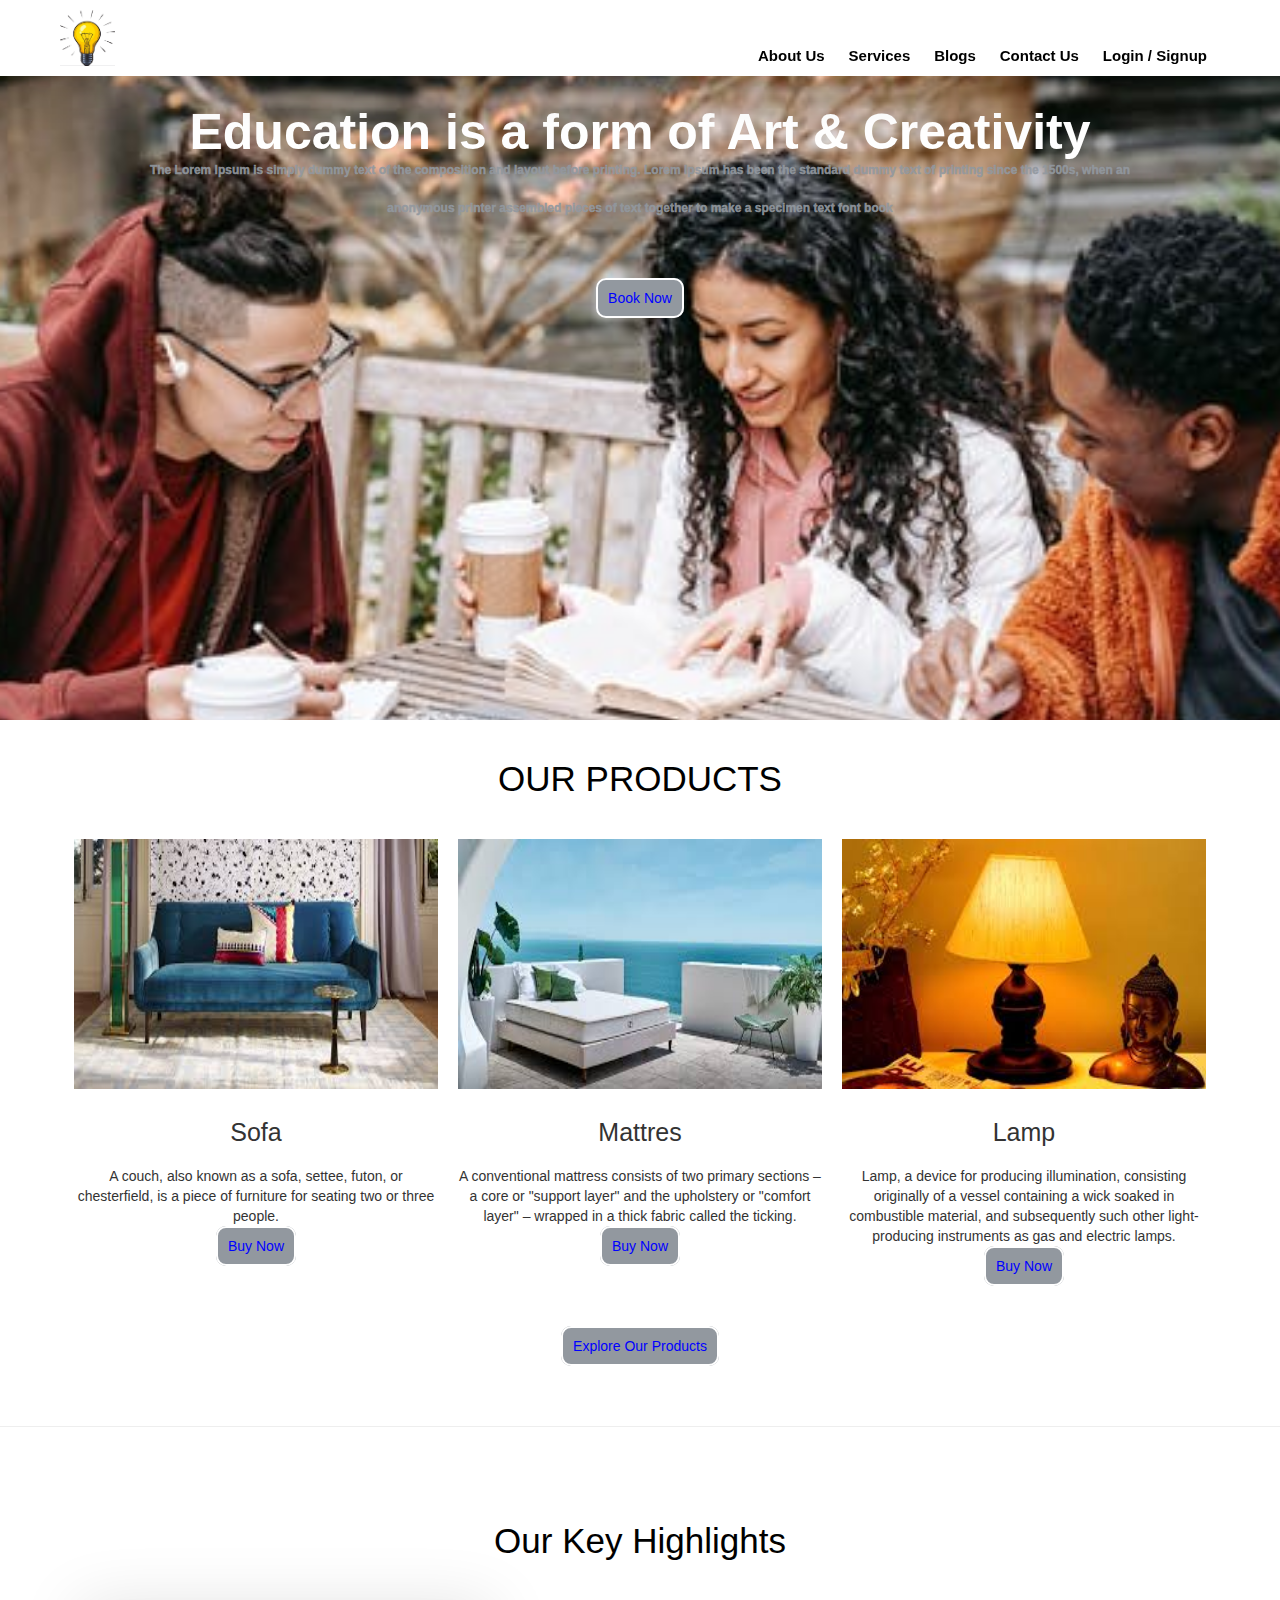
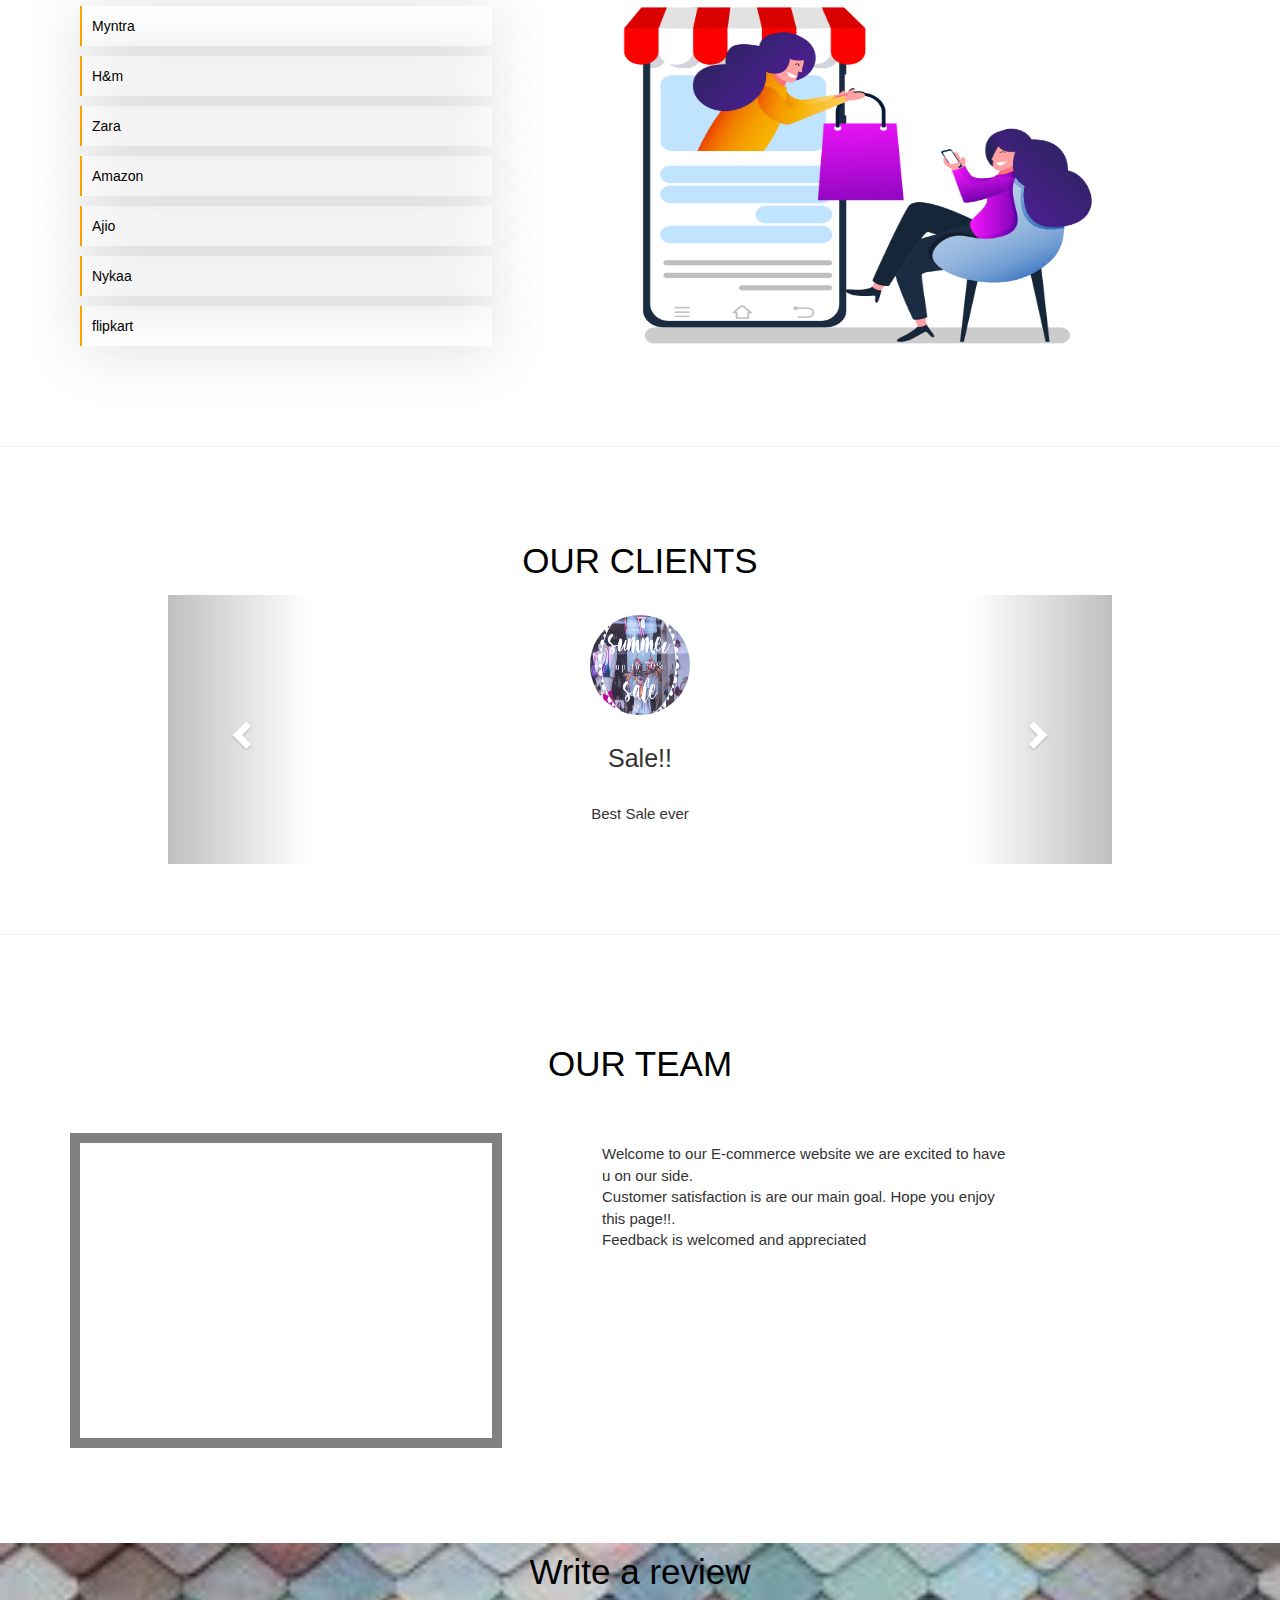
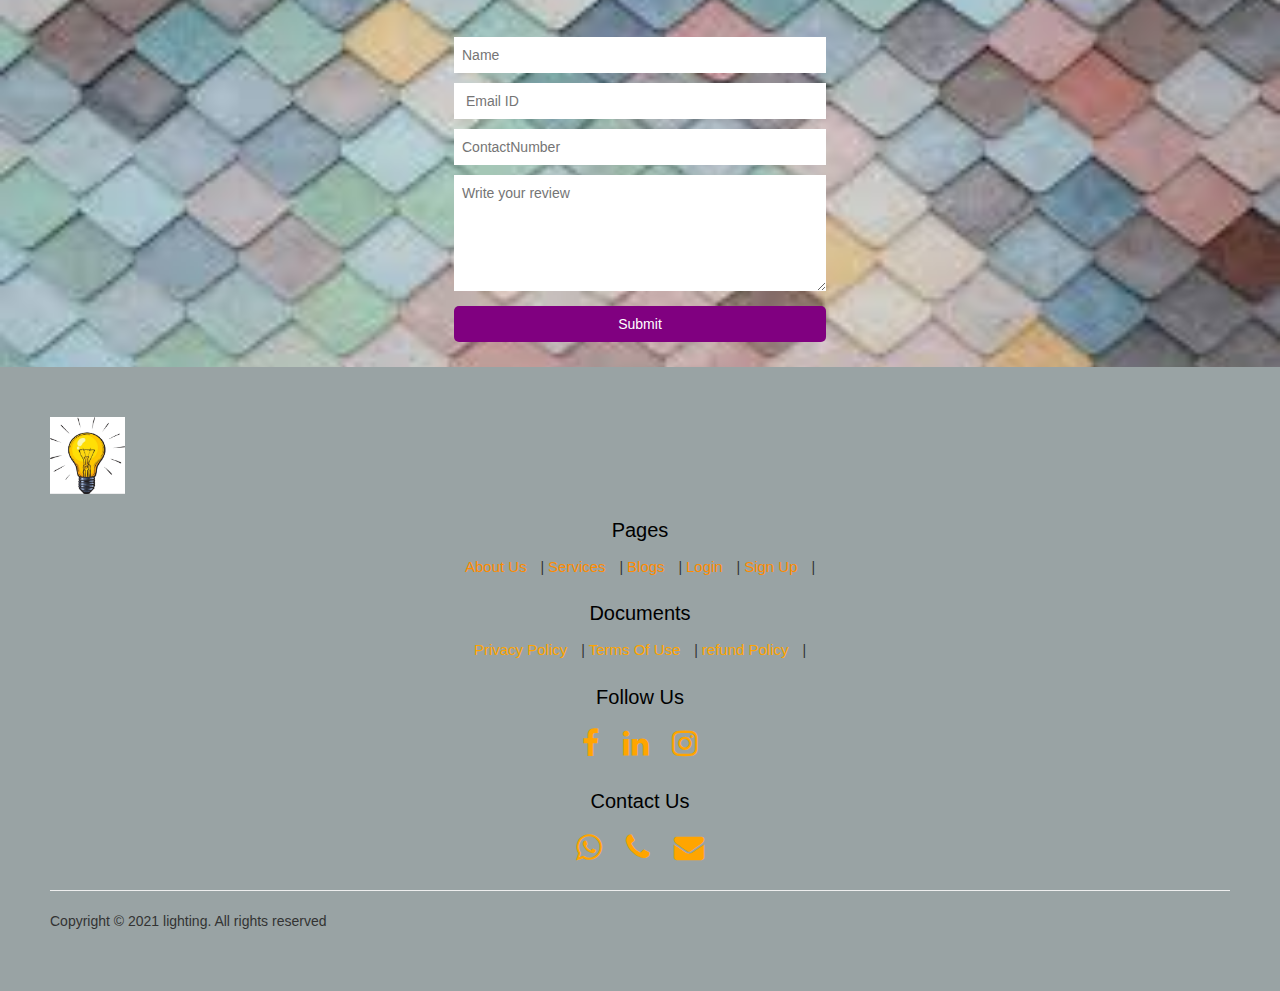
<file: index.html>
<!DOCTYPE html>
<html>
<head>
    <title> E-Commerce </title>
    <!-- Latest compiled and minified CSS -->
    <link rel="stylesheet" href="https://stackpath.bootstrapcdn.com/bootstrap/3.4.1/css/bootstrap.min.css" integrity="sha384-HSMxcRTRxnN+Bdg0JdbxYKrThecOKuH5zCYotlSAcp1+c8xmyTe9GYg1l9a69psu" crossorigin="anonymous">

    <!-- Optional theme -->
    <link rel="stylesheet" href="https://stackpath.bootstrapcdn.com/bootstrap/3.4.1/css/bootstrap-theme.min.css" integrity="sha384-6pzBo3FDv/PJ8r2KRkGHifhEocL+1X2rVCTTkUfGk7/0pbek5mMa1upzvWbrUbOZ" crossorigin="anonymous">

    <link rel="stylesheet" type="text/css" href="style.css">
    <link rel="stylesheet" href="https://stackpath.bootstrapcdn.com/font-awesome/4.7.0/css/font-awesome.min.css">

</head>
<body>
    <nav class="nav nav_top">
        <div class="logo">
            <a href="index.html"><img src="image/bulb.jpg" width="75px"></a>
        </div>
        <div class="nav_side">
            <a  href="about.html">About Us</a>
            <a href="service.html"> Services</a>
            <a href="blog.html"> Blogs</a>
            <a href="contact.html">Contact Us</a>
            <a href="#"> Login / Signup</a>
        </div>
    </nav>
    <div class="main">
        <div class="main_content">
            <h2>Education is a form of Art & Creativity<br>
            <span>The Lorem Ipsum is simply dummy text of the composition and layout before printing. 
                Lorem Ipsum has been the standard dummy text of printing since the 1500s, when an anonymous 
                printer assembled pieces of text together to make a specimen text font book</span>
            </h2>
            <div class="btn"> 
                <a href="services.html"> Book Now</a>
            </div>

        </div>
    </div>
    <div class="product">
        <h2> OUR PRODUCTS</h2>
        <div class="product_container">
            <div class="item">
                <div class="item_img">
                    <img src="image/1.jpg">
                </div>
                <div class="item_content">
                    <h3>Sofa</h3>
                    <p>A couch, also known as a sofa, settee, futon, or 
                    chesterfield, is a piece of furniture for seating two or 
                    three people.</p>
                    <a href="">Buy Now</a>
                </div>

            </div>
            <div class="item">
                <div class="item_img">
                    <img src="image/2.jpg">
                </div>
                <div class="item_content">
                    <h3>Mattres</h3>
                    <p>A conventional mattress consists of two primary sections – a core or "support layer" 
                        and the upholstery or "comfort layer" – wrapped in a thick fabric called the ticking.</p>
                    <a href="">Buy Now</a>
                </div>

            </div>
            <div class="item">
                <div class="item_img">
                    <img src="image/3.jpg">
                </div>
                <div class="item_content">
                    <h3>Lamp</h3>
                    <p>Lamp, a device for producing illumination, consisting originally of a vessel containing a wick soaked in combustible material, 
                        and subsequently such other light-producing instruments as gas and electric lamps.</p>
                    <a href="">Buy Now</a>
                </div>

            </div>
        </div>
        <div class="product_btn">
            <a href="service.html"> Explore Our Products </a>
        </div>

    </div>
    <hr>
    <div class="keypoint">
        <h2> Our Key Highlights</h2>
        <div class="key_container">
            <div class="key_content">
                <li>Myntra</li>
                <li>H&m</li>
                <li> Zara</li>
                <li>Amazon</li>
                <li>Ajio</li>
                <li>Nykaa</li>
                <li>flipkart</li>
            </div>
            <div class="key_img">
                <img src="image/shopping.png">
            </div>
        </div>
    </div>
    <hr>
    <div class="test">
        <h2> Our Clients</h2>
         <div class="test_container">
            <div id="carousel-example-generic" class="carousel slide" data-ride="carousel">
                <!-- Indicators -->
                <ol class="carousel-indicators">
                  <li data-target="#carousel-example-generic" data-slide-to="0" class="active"></li>
                  <li data-target="#carousel-example-generic" data-slide-to="1"></li>
                  <li data-target="#carousel-example-generic" data-slide-to="2"></li>
                </ol>
              
                <!-- Wrapper for slides -->
                <div class="carousel-inner" role="listbox">
                  <div class="item active">
                    <div class="item_img">
                        <img src="image/img3.jpeg" alt="">
                    </div>
                    <div class="item_content"> 
                        <h3> Sale!!</h3>
                        <p>Best Sale ever</p>
                    </div>
                  </div>
                  <div class="item">
                    <div class="item_img">
                        <img src="image/img1.jpeg" alt="">
                    </div>
                    <div class="item_content"> 
                        <h3> Malls</h3>
                        <p>Clothes all over the place</p>
                    </div>
                  </div>
                  <div class="item">
                    <div class="item_img">
                        <img src="image/img2.jpeg" alt="">
                    </div>
                    <div class="item_content"> 
                        <h3> 50% off</h3>
                        <p>Summer shopping</p>
                    </div>
                  </div>
                  <div class="item">
                    <div class="item_img">
                        <img src="image/img4.jpg" alt="">
                    </div>
                    <div class="item_content"> 
                        <h3> Shopping bags</h3>
                        <p>That's not enough!!</p>
                    </div>
                  </div>
                </div>
              
                <!-- Controls -->
                <a class="left carousel-control" href="#carousel-example-generic" role="button" data-slide="prev">
                  <span class="glyphicon glyphicon-chevron-left" aria-hidden="true"></span>
                  <span class="sr-only">Previous</span>
                </a>
                <a class="right carousel-control" href="#carousel-example-generic" role="button" data-slide="next">
                  <span class="glyphicon glyphicon-chevron-right" aria-hidden="true"></span>
                  <span class="sr-only">Next</span>
                </a>
            </div>
        </div>
    </div>
    <hr>
    <div class="team">
        <h2>OUR TEAM</h2>
        <div class="team_container">
            <div class="team_video">
                <iframe width="560" height="315" src="https://www.youtube.com/embed/YK3E44XxaUE" 
                title="YouTube video player" frameborder="0" allow="accelerometer; autoplay; clipboard-write; 
                encrypted-media; gyroscope; picture-in-picture" allowfullscreen>
                </iframe>
            </div>
            <div class="team_content">
                <p>Welcome to our E-commerce website we are excited to have u on our side.<br> 
                    Customer satisfaction is are our main goal. Hope you enjoy this page!!.<br>
                     Feedback is welcomed and appreciated </p>
            </div>
        </div>
    </div>
    <div class="feed">
        <h2> Write a review</h2>
        <div class="feed_form">
            <form name="googlesheet" method="post">
                <input type="text" name="Name" placeholder="Name"><br>
                <input type="email" id="email" name="Email" placeholder=" Email ID" ><br>
                <input type="number" id="number" name="Number" placeholder="ContactNumber"><br>
                <textarea rows ="5" cols="7" name="Review" placeholder="Write your review" name=""></textarea><br>            
                <button type="submit"> Submit</button>
            </form>
        </div>
    </div>
<footer>
    <div class="footer_logo">
        <a href="index.html"><img src="image/bulb.jpg" width="75px"></a>
    </div>
    <div class="pages"> 
        <h3> Pages</h3>
        <a href="about.html"> About Us</a> |
        <a href="service.html"> Services</a> |
        <a href="blog.html"> Blogs</a> |
        <a href="login.html">Login</a> |
        <a href=""> Sign Up</a> |
    </div>
    <div class="doc">
        <h3> Documents</h3>
        <a href=""> Privacy Policy</a> |
        <a href=""> Terms Of Use</a> |
        <a href=""> refund Policy</a> | 
    </div>
    <div class="social">
        <h3>Follow Us</h3>
        <a target ="_blank" href="https://www.facebook.com/campaign/landing.php?campaign_id=1653993517&extra_1=s%7Cc%7C318504238004%7Ce%7Cfacebook%20login%7C&placement=&creative=318504238004&keyword=facebook%20login&partner_id=googlesem&extra_2=campaignid%3D1653993517%26adgroupid%3D63066388443%26matchtype%3De%26network%3Dg%26source%3Dnotmobile%26search_or_content%3Ds%26device%3Dc%26devicemodel%3D%26adposition%3D%26target%3D%26targetid%3Dkwd-1409285535%26loc_physical_ms%3D2356%26loc_interest_ms%3D%26feeditemid%3D%26param1%3D%26param2%3D&gclid=CjwKCAjw9r-DBhBxEiwA9qYUpeFvlR6mt7u9OV05XYJuNTC-VMHbRFiHnkBlTg2UAf2xdatPCRfQJRoCPYMQAvD_BwE"><i class="fa fa-facebook" aria-hidden="true"></i></a>
        <a href="https://www.linkedin.com/in/chavi-abrol-b1a8b91a5/" target ="_blank" ><i class="fa fa-linkedin" aria-hidden="true"></i></a> 
        <a href="https://www.instagram.com/" target ="_blank"><i class="fa fa-instagram" aria-hidden="true"></i></a> 
    </div>
    <div class="contact">
        <h3>Contact Us</h3>
        <a target ="_blank" href="https://api.WhatsApp.com/send?phone=+917051977557"><i class="fa fa-whatsapp" aria-hidden="true"></i></a>
        <a target ="_blank" href="tel: +917051977557"><i class="fa fa-phone" aria-hidden="true"></i></a>
        <a target ="_blank" href="mailto: chaviabrol@gmail.com"><i class="fa fa-envelope" aria-hidden="true"></i></a>
    </div>
    <hr>
    <p>Copyright &copy; 2021 lighting. All rights reserved </p>

</footer>
<!-- jQuery (necessary for Bootstrap's JavaScript plugins) -->
<script src="https://code.jquery.com/jquery-1.12.4.min.js" integrity="sha384-nvAa0+6Qg9clwYCGGPpDQLVpLNn0fRaROjHqs13t4Ggj3Ez50XnGQqc/r8MhnRDZ" crossorigin="anonymous"></script>
<!-- Latest compiled and minified JavaScript -->
<script src="https://stackpath.bootstrapcdn.com/bootstrap/3.4.1/js/bootstrap.min.js" integrity="sha384-aJ21OjlMXNL5UyIl/XNwTMqvzeRMZH2w8c5cRVpzpU8Y5bApTppSuUkhZXN0VxHd" crossorigin="anonymous"></script>
<script >
    
    const scriptURL = 'https://script.google.com/macros/s/AKfycbySQdaYvBCuH0ZBbtFy2kz_8QwGwZ6kIbUgqqba4yIe_HPTp2FpudxQtm8fyrZq6AV7FA/exec'
            const form = document.forms['googlesheet']
          
            form.addEventListener('submit', e => {
              e.preventDefault()
              fetch(scriptURL, { method: 'POST', body: new FormData(form)})
                .then(response => alert("Thanks for Contacting us..! We Will Contact You Soon..."))
                .catch(error => console.error('Error!', error.message))
            })
</script>
</body>
</html>
</file>
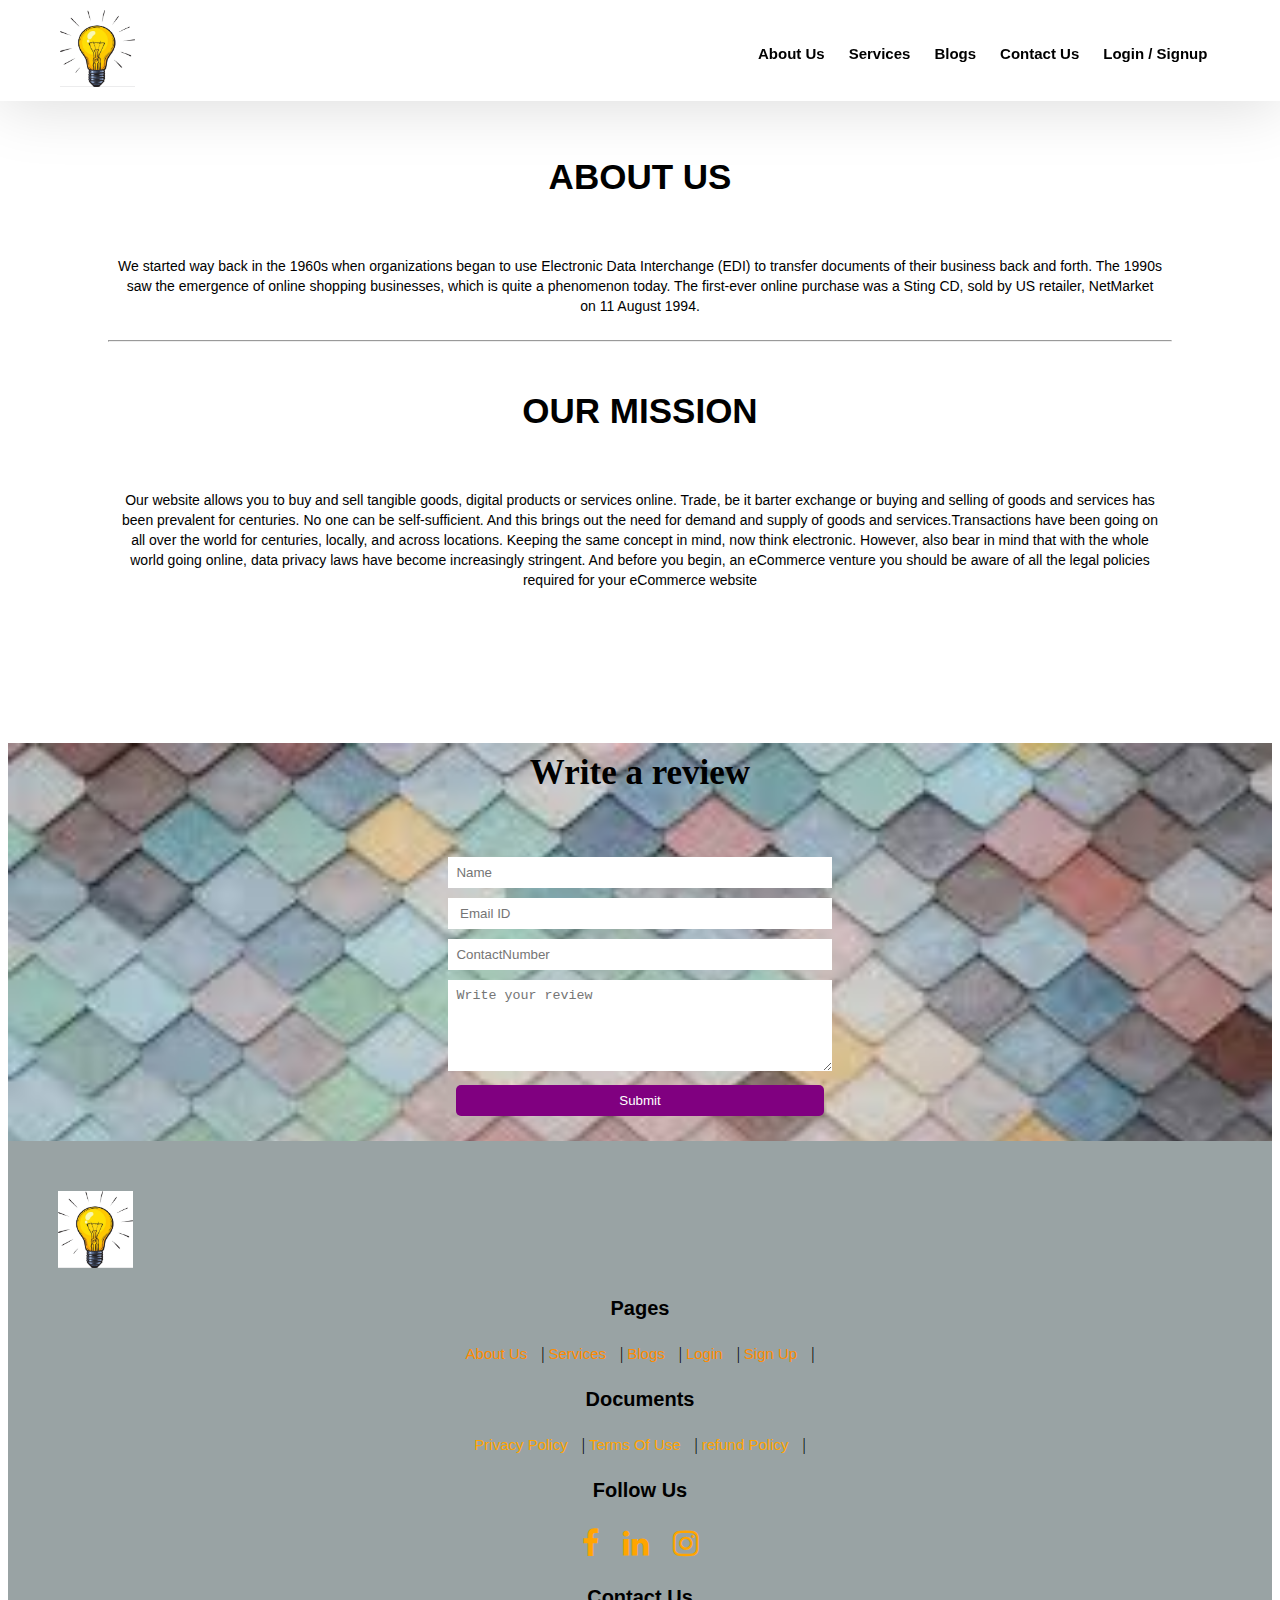
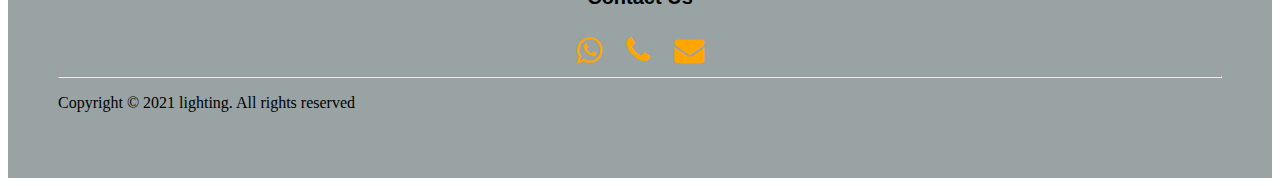
<file: about.html>
<!DOCTYPE html>
<html>
<head>
    <title>About us</title>
    <link rel="stylesheet" type="text/css" href="style.css">
    <link rel="stylesheet" href="https://stackpath.bootstrapcdn.com/font-awesome/4.7.0/css/font-awesome.min.css">

</head>
<body>
    <nav class="nav nav_top">
        <div class="logo">
            <a href= "index.html"><img src="image/bulb.jpg" width="75px"></a>
        </div>
        <div class="nav_side">
            <a href="about.html">About Us</a>
            <a href="service.html"> Services</a>
            <a href="blog.html"> Blogs</a>
            <a href="contact.html">Contact Us</a>
            <a href="#"> Login / Signup</a>
        </div>
    </nav>
    <div class="about_us">
        <h2>About Us</h2>
        <div class="about_content">
            <p> We started way back in the 1960s when organizations began to use Electronic Data Interchange (EDI) to transfer documents 
                of their business back and forth. The 1990s saw the emergence of online shopping businesses, which is quite a phenomenon today. 
                The first-ever online purchase was a Sting CD, sold by US retailer, NetMarket on 11 August 1994.</p>
            <hr>
            <h2>Our Mission</h2>
            <p>Our website allows you to buy and sell tangible goods, digital products or services online.
                Trade, be it barter exchange or buying and selling of goods and services has been prevalent for centuries. No one can be self-sufficient. 
                And this brings out the need for demand and supply of goods and services.Transactions have been going on all over the world for centuries,
                locally, and across locations. Keeping the same concept in mind, now think electronic. However, also bear in mind that with the whole world 
                going online, data privacy laws have become increasingly stringent. And before you begin, an eCommerce venture you should be aware of all 
                the legal policies required for your eCommerce website</p>
        </div>
    </div>

    <div class="feed">
        <h2> Write a review</h2>
        <div class="feed_form">
            <form name="googlesheet" method="post">
                <input type="text" name="Name" placeholder="Name"><br>
                <input type="email" id="email" name="Email" placeholder=" Email ID" ><br>
                <input type="number" id="number" name="Number" placeholder="ContactNumber"><br>
                <textarea rows ="5" cols="7" name="Review" placeholder="Write your review" name=""></textarea><br>            
                <button type="submit"> Submit</button>
            </form>
        </div>
    </div>
<footer>
    <div class="footer_logo">
        <a href="index.html"><img src="image/bulb.jpg" width="75px"></a>
    </div>
    <div class="pages"> 
        <h3> Pages</h3>
        <a href=""> About Us</a> |
        <a href=""> Services</a> |
        <a href=""> Blogs</a> |
        <a href="">Login</a> |
        <a href=""> Sign Up</a> |
    </div>
    <div class="doc">
        <h3> Documents</h3>
        <a href=""> Privacy Policy</a> |
        <a href=""> Terms Of Use</a> |
        <a href=""> refund Policy</a> | 
    </div>
    <div class="social">
        <h3>Follow Us</h3>
        <a target ="_blank" href="https://www.facebook.com/campaign/landing.php?campaign_id=1653993517&extra_1=s%7Cc%7C318504238004%7Ce%7Cfacebook%20login%7C&placement=&creative=318504238004&keyword=facebook%20login&partner_id=googlesem&extra_2=campaignid%3D1653993517%26adgroupid%3D63066388443%26matchtype%3De%26network%3Dg%26source%3Dnotmobile%26search_or_content%3Ds%26device%3Dc%26devicemodel%3D%26adposition%3D%26target%3D%26targetid%3Dkwd-1409285535%26loc_physical_ms%3D2356%26loc_interest_ms%3D%26feeditemid%3D%26param1%3D%26param2%3D&gclid=CjwKCAjw9r-DBhBxEiwA9qYUpeFvlR6mt7u9OV05XYJuNTC-VMHbRFiHnkBlTg2UAf2xdatPCRfQJRoCPYMQAvD_BwE"><i class="fa fa-facebook" aria-hidden="true"></i></a>
        <a href="https://www.linkedin.com/in/chavi-abrol-b1a8b91a5/" target ="_blank" ><i class="fa fa-linkedin" aria-hidden="true"></i></a> 
        <a href="https://www.instagram.com/" target ="_blank"><i class="fa fa-instagram" aria-hidden="true"></i></a> 
    </div>
    <div class="contact">
        <h3>Contact Us</h3>
        <a target ="_blank" href="https://api.WhatsApp.com/send?phone=+917051977557"><i class="fa fa-whatsapp" aria-hidden="true"></i></a>
        <a target ="_blank" href="tel: +917051977557"><i class="fa fa-phone" aria-hidden="true"></i></a>
        <a target ="_blank" href="mailto: chaviabrol@gmail.com"><i class="fa fa-envelope" aria-hidden="true"></i></a>
    </div>
    <hr>
    <p>Copyright &copy; 2021 lighting. All rights reserved </p>

</footer>
<script >
    
    const scriptURL = 'https://script.google.com/macros/s/AKfycbySQdaYvBCuH0ZBbtFy2kz_8QwGwZ6kIbUgqqba4yIe_HPTp2FpudxQtm8fyrZq6AV7FA/exec'
            const form = document.forms['googlesheet']
          
            form.addEventListener('submit', e => {
              e.preventDefault()
              fetch(scriptURL, { method: 'POST', body: new FormData(form)})
                .then(response => alert("Thanks for Contacting us..! We Will Contact You Soon..."))
                .catch(error => console.error('Error!', error.message))
            })
</script>
</body>   
</html>
</file>
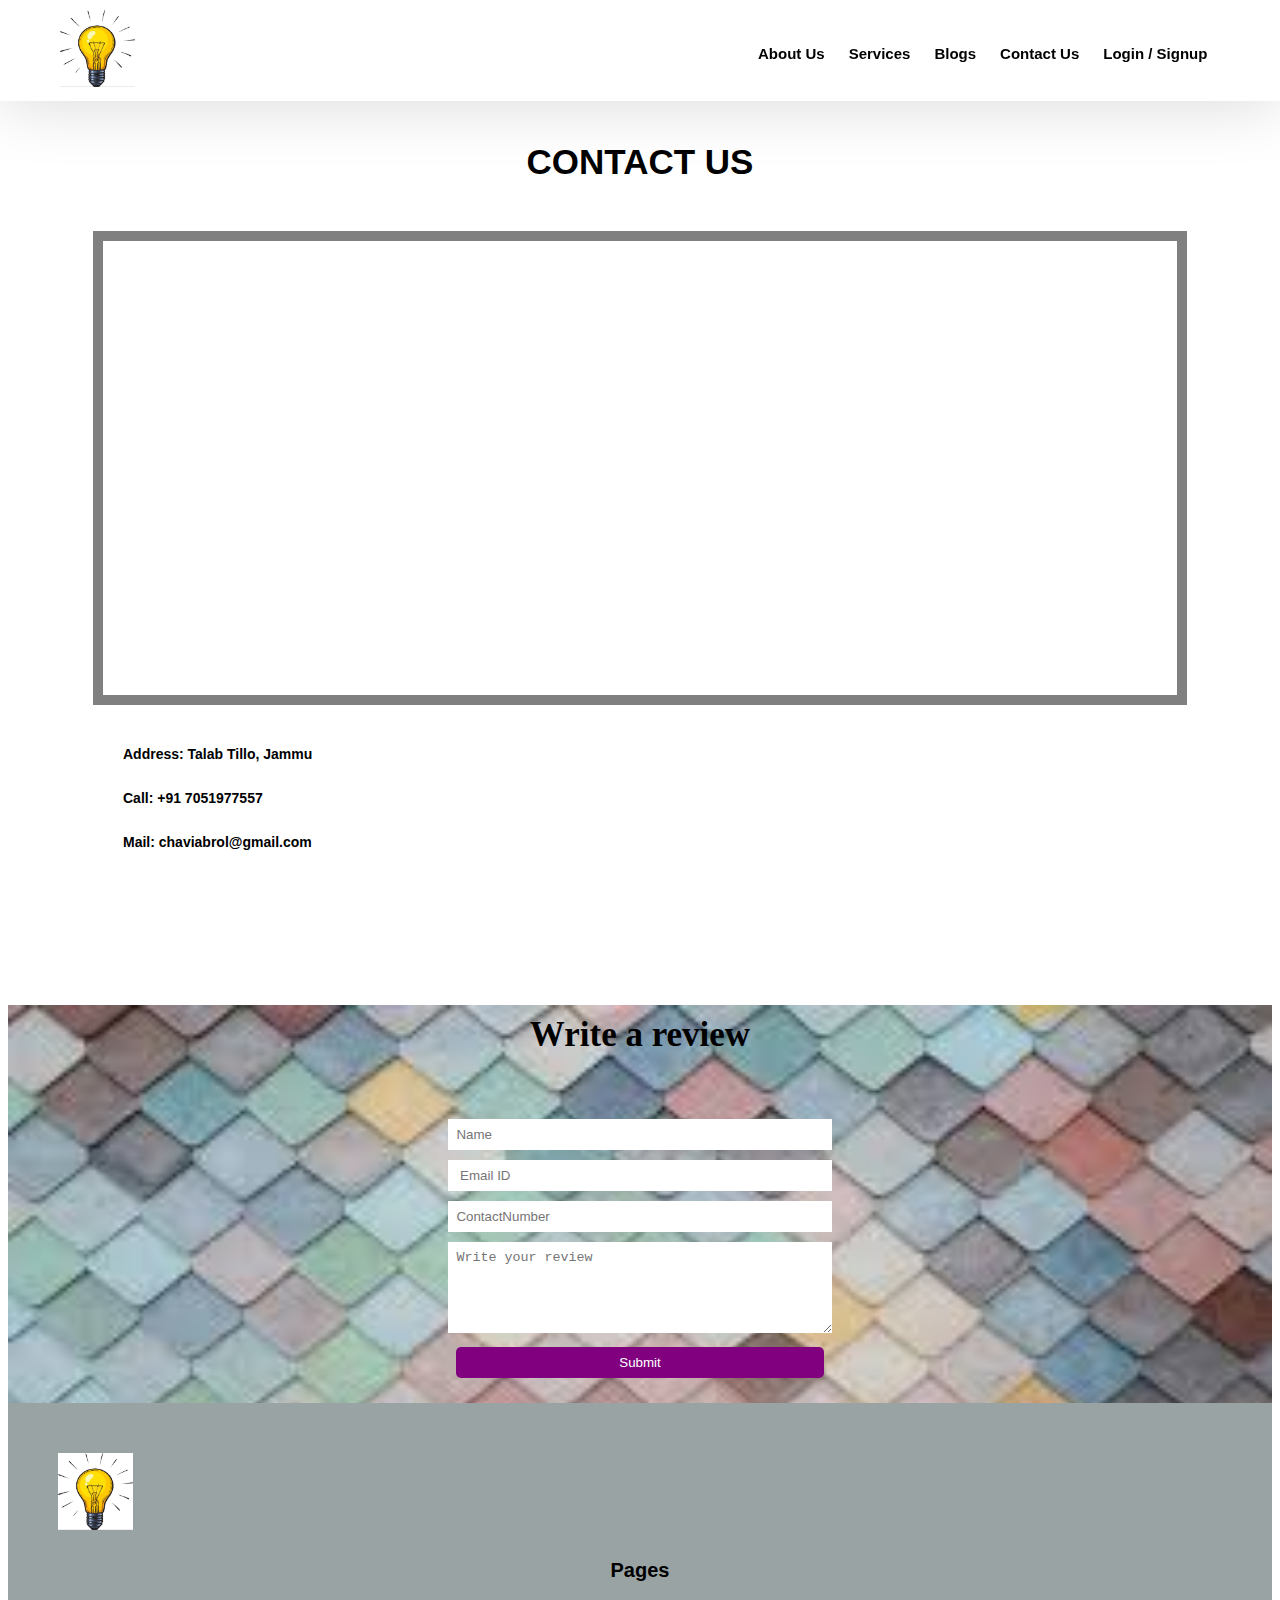
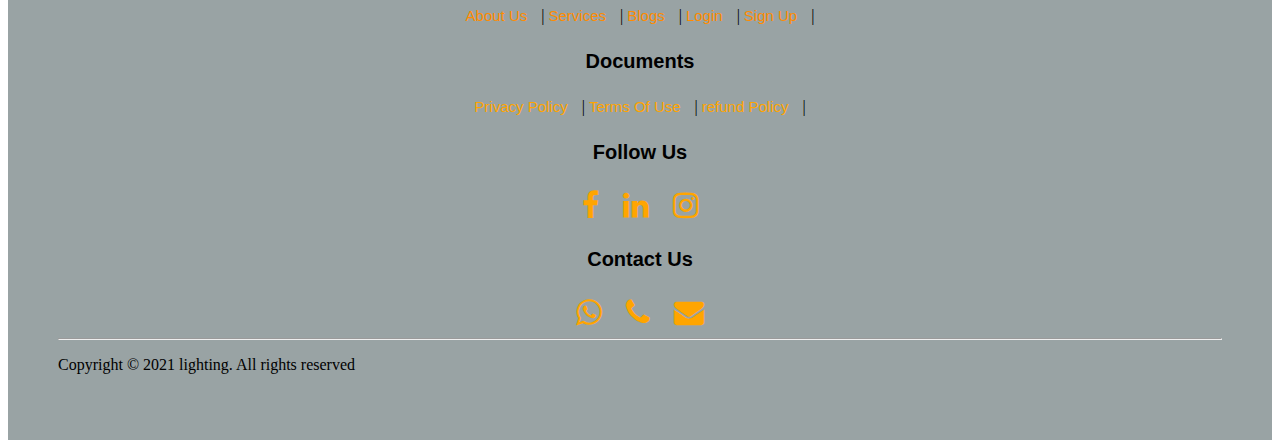
<file: contact.html>
<!DOCTYPE html>
<html>
<head>
    <title>Contact Us</title>
    <link rel="stylesheet" type="text/css" href="style.css">
    <link rel="stylesheet" href="https://stackpath.bootstrapcdn.com/font-awesome/4.7.0/css/font-awesome.min.css">

</head>
<body>
    <nav class="nav nav_top">
        <div class="logo">
            <a href= "index.html"><img src="image/bulb.jpg" width="75px"></a>
        </div>
        <div class="nav_side">
            <a href="about.html">About Us</a>
            <a href="service.html"> Services</a>
            <a href="blog.html"> Blogs</a>
            <a href="contact.html">Contact Us</a>
            <a href="#"> Login / Signup</a>
        </div>
    </nav>
    <div class="contact_container">
        <h2>Contact Us</h2>
        <div class="g_map">
            <iframe src="https://www.google.com/maps/embed?pb=!1m18!1m12!1m3!1d3357.284776329906!2d74.87077421451617!3d32.705059694959346!2m3!1f0!2f0!3f0!3m2!1i1024!2i768!4f13.1!3m3!1m2!1s0x391e84a794aed6cd%3A0xf665d306d9bc98e6!2sBahu%20Plaza%20Park!5e0!3m2!1sen!2sin!4v1618670852197!5m2!1sen!2sin" 
            width="100%" height="450" style="border:0;" allowfullscreen="" loading="lazy"></iframe>
        </div>
        <div class="contact_content">
            <p><b> Address: Talab Tillo, Jammu </b></p>
            <p><b> Call: +91 7051977557 </b></p>
            <p><b>Mail: chaviabrol@gmail.com</b></p>
        </div>
    </div>
    <div class="feed">
        <h2> Write a review</h2>
        <div class="feed_form">
            <form name="googlesheet" method="post">
                <input type="text" name="Name" placeholder="Name"><br>
                <input type="email" id="email" name="Email" placeholder=" Email ID" ><br>
                <input type="number" id="number" name="Number" placeholder="ContactNumber"><br>
                <textarea rows ="5" cols="7" name="Review" placeholder="Write your review" name=""></textarea><br>            
                <button type="submit"> Submit</button>
            </form>
        </div>
    </div>
<footer>
    <div class="footer_logo">
        <a href="index.html"><img src="image/bulb.jpg" width="75px"></a>
    </div>
    <div class="pages"> 
        <h3> Pages</h3>
        <a href=""> About Us</a> |
        <a href=""> Services</a> |
        <a href=""> Blogs</a> |
        <a href="">Login</a> |
        <a href=""> Sign Up</a> |
    </div>
    <div class="doc">
        <h3> Documents</h3>
        <a href=""> Privacy Policy</a> |
        <a href=""> Terms Of Use</a> |
        <a href=""> refund Policy</a> | 
    </div>
    <div class="social">
        <h3>Follow Us</h3>
        <a target ="_blank" href="https://www.facebook.com/campaign/landing.php?campaign_id=1653993517&extra_1=s%7Cc%7C318504238004%7Ce%7Cfacebook%20login%7C&placement=&creative=318504238004&keyword=facebook%20login&partner_id=googlesem&extra_2=campaignid%3D1653993517%26adgroupid%3D63066388443%26matchtype%3De%26network%3Dg%26source%3Dnotmobile%26search_or_content%3Ds%26device%3Dc%26devicemodel%3D%26adposition%3D%26target%3D%26targetid%3Dkwd-1409285535%26loc_physical_ms%3D2356%26loc_interest_ms%3D%26feeditemid%3D%26param1%3D%26param2%3D&gclid=CjwKCAjw9r-DBhBxEiwA9qYUpeFvlR6mt7u9OV05XYJuNTC-VMHbRFiHnkBlTg2UAf2xdatPCRfQJRoCPYMQAvD_BwE"><i class="fa fa-facebook" aria-hidden="true"></i></a>
        <a href="https://www.linkedin.com/in/chavi-abrol-b1a8b91a5/" target ="_blank" ><i class="fa fa-linkedin" aria-hidden="true"></i></a> 
        <a href="https://www.instagram.com/" target ="_blank"><i class="fa fa-instagram" aria-hidden="true"></i></a> 
    </div>
    <div class="contact">
        <h3>Contact Us</h3>
        <a target ="_blank" href="https://api.WhatsApp.com/send?phone=+917051977557"><i class="fa fa-whatsapp" aria-hidden="true"></i></a>
        <a target ="_blank" href="tel: +917051977557"><i class="fa fa-phone" aria-hidden="true"></i></a>
        <a target ="_blank" href="mailto: chaviabrol@gmail.com"><i class="fa fa-envelope" aria-hidden="true"></i></a>
    </div>
    <hr>
    <p>Copyright &copy; 2021 lighting. All rights reserved </p>

</footer>
<script >
    
    const scriptURL = 'https://script.google.com/macros/s/AKfycbySQdaYvBCuH0ZBbtFy2kz_8QwGwZ6kIbUgqqba4yIe_HPTp2FpudxQtm8fyrZq6AV7FA/exec'
            const form = document.forms['googlesheet']
          
            form.addEventListener('submit', e => {
              e.preventDefault()
              fetch(scriptURL, { method: 'POST', body: new FormData(form)})
                .then(response => alert("Thanks for Contacting us..! We Will Contact You Soon..."))
                .catch(error => console.error('Error!', error.message))
            })
</script>
</body>   
</html>
</file>
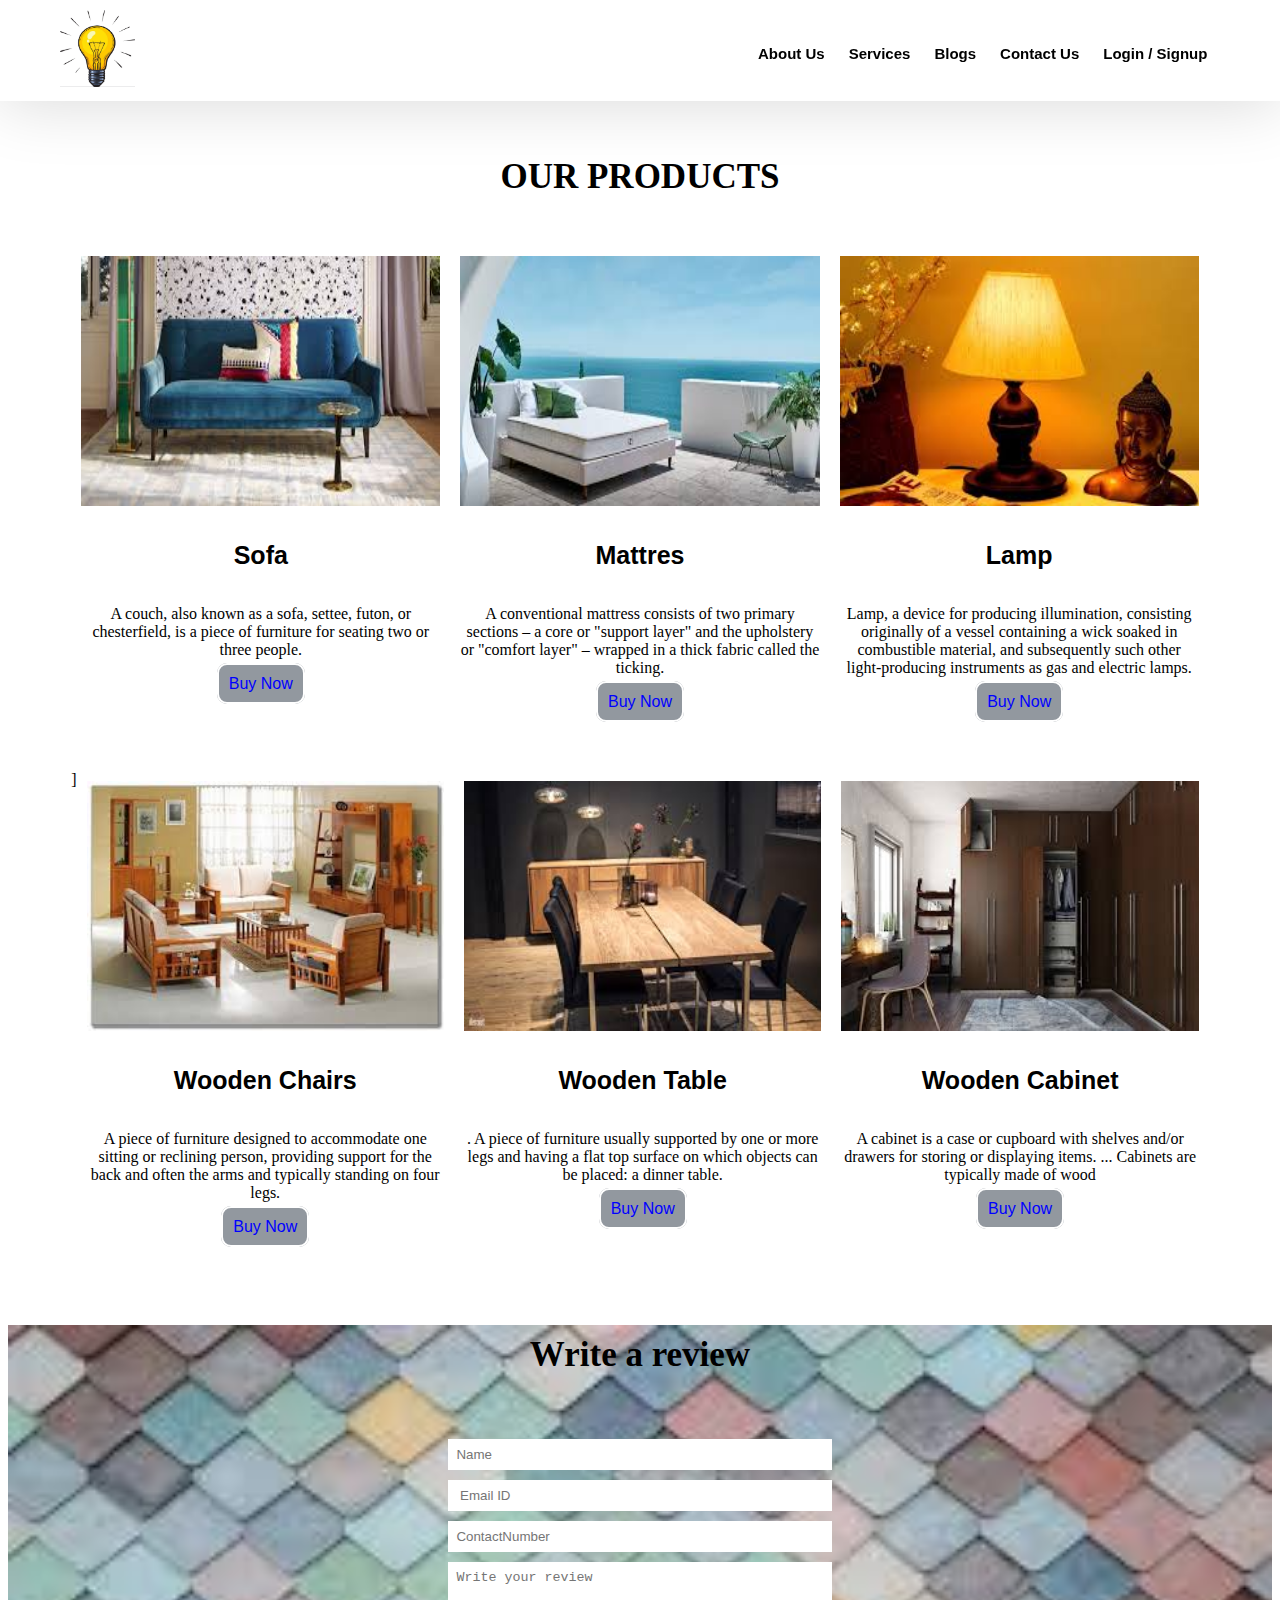
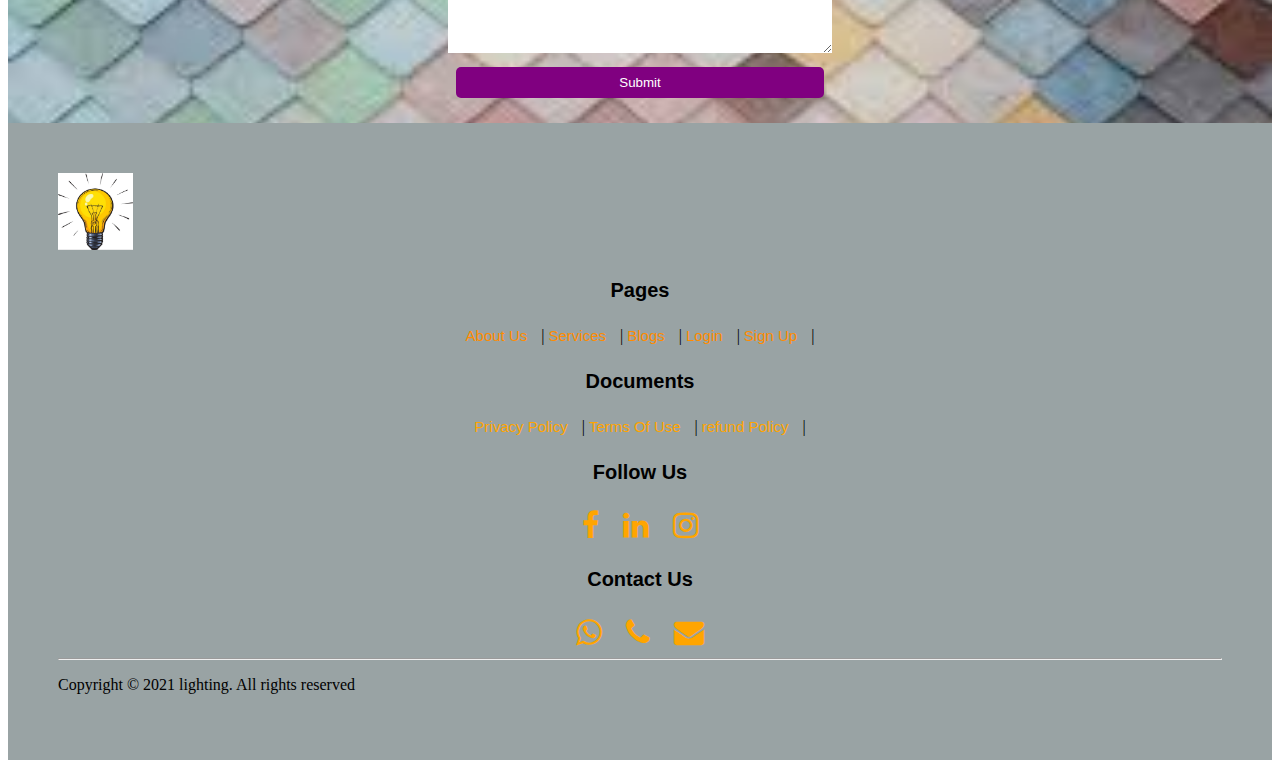
<file: service.html>
<!DOCTYPE html>
<html>
<head>
    <title>Service</title>
    <link rel="stylesheet" type="text/css" href="style.css">
    <link rel="stylesheet" href="https://stackpath.bootstrapcdn.com/font-awesome/4.7.0/css/font-awesome.min.css">

</head>
<body>
    <nav class="nav nav_top">
        <div class="logo">
            <a href= "index.html"><img src="image/bulb.jpg" width="75px"></a>
        </div>
        <div class="nav_side">
            <a href="about.html">About Us</a>
            <a href="service.html"> Services</a>
            <a href="blog.html"> Blogs</a>
            <a href="contact.html">Contact Us</a>
            <a href="#"> Login / Signup</a>
        </div>
    </nav>
    <div class="product" style="padding-top: 100px;">
        <h2> OUR PRODUCTS</h2>
        <div class="product_container" style="padding-bottom: 50px;">
            <div class="item">
                <div class="item_img">
                    <img src="image/1.jpg">
                </div>
                <div class="item_content">
                    <h3>Sofa</h3>
                    <p>A couch, also known as a sofa, settee, futon, or 
                    chesterfield, is a piece of furniture for seating two or 
                    three people.</p>
                    <a href="">Buy Now</a>
                </div>

            </div>
            <div class="item">
                <div class="item_img">
                    <img src="image/2.jpg">
                </div>
                <div class="item_content">
                    <h3>Mattres</h3>
                    <p>A conventional mattress consists of two primary sections – a core or "support layer" 
                        and the upholstery or "comfort layer" – wrapped in a thick fabric called the ticking.</p>
                    <a href="">Buy Now</a>
                </div>

            </div>
            <div class="item">
                <div class="item_img">
                    <img src="image/3.jpg">
                </div>
                <div class="item_content">
                    <h3>Lamp</h3>
                    <p>Lamp, a device for producing illumination, consisting originally of a vessel containing a wick soaked in combustible material, 
                        and subsequently such other light-producing instruments as gas and electric lamps.</p>
                    <a href="">Buy Now</a>
                </div>
            

            </div>
        </div>
        <div class="product_container">]
            <div class="item">
                <div class="item_img">
                    <img src="image/4.jpg">
                </div>
                <div class="item_content">
                    <h3>Wooden Chairs</h3>
                    <p> A piece of furniture designed to accommodate one sitting or reclining person, 
                    providing support for the back and often the arms and typically standing on four legs.</p>
                    <a href="">Buy Now</a>
                </div>
            </div>
            <div class="item">
                <div class="item_img">
                    <img src="image/5.jpg">
                </div>
                <div class="item_content">
                    <h3>Wooden Table</h3>
                    <p>. A piece of furniture usually supported by one or more legs and having a flat 
                        top surface on which objects can be placed: a dinner table.</p>
                    <a href="">Buy Now</a>
                </div>

            </div>
            <div class="item">
                <div class="item_img">
                    <img src="image/6.jpg">
                </div>
                <div class="item_content">
                    <h3>Wooden Cabinet</h3>
                    <p>A cabinet is a case or cupboard with shelves and/or 
                        drawers for storing or displaying items. ... Cabinets are typically made of wood</p>
                    <a href="">Buy Now</a>
                </div>

            </div>

        </div>

    </div>
    <div class="feed">
        <h2> Write a review</h2>
        <div class="feed_form">
            <form name="googlesheet" method="post">
                <input type="text" name="Name" placeholder="Name"><br>
                <input type="email" id="email" name="Email" placeholder=" Email ID" ><br>
                <input type="number" id="number" name="Number" placeholder="ContactNumber"><br>
                <textarea rows ="5" cols="7" name="Review" placeholder="Write your review" name=""></textarea><br>            
                <button type="submit"> Submit</button>
            </form>
        </div>
    </div>
<footer>
    <div class="footer_logo">
        <a href="index.html"><img src="image/bulb.jpg" width="75px"></a>
    </div>
    <div class="pages"> 
        <h3> Pages</h3>
        <a href="about.html"> About Us</a> |
        <a href="service.html"> Services</a> |
        <a href="blog.html"> Blogs</a> |
        <a href="login.html">Login</a> |
        <a href=""> Sign Up</a> |
    </div>
    <div class="doc">
        <h3> Documents</h3>
        <a href=""> Privacy Policy</a> |
        <a href=""> Terms Of Use</a> |
        <a href=""> refund Policy</a> | 
    </div>
    <div class="social">
        <h3>Follow Us</h3>
        <a target ="_blank" href="https://www.facebook.com/campaign/landing.php?campaign_id=1653993517&extra_1=s%7Cc%7C318504238004%7Ce%7Cfacebook%20login%7C&placement=&creative=318504238004&keyword=facebook%20login&partner_id=googlesem&extra_2=campaignid%3D1653993517%26adgroupid%3D63066388443%26matchtype%3De%26network%3Dg%26source%3Dnotmobile%26search_or_content%3Ds%26device%3Dc%26devicemodel%3D%26adposition%3D%26target%3D%26targetid%3Dkwd-1409285535%26loc_physical_ms%3D2356%26loc_interest_ms%3D%26feeditemid%3D%26param1%3D%26param2%3D&gclid=CjwKCAjw9r-DBhBxEiwA9qYUpeFvlR6mt7u9OV05XYJuNTC-VMHbRFiHnkBlTg2UAf2xdatPCRfQJRoCPYMQAvD_BwE"><i class="fa fa-facebook" aria-hidden="true"></i></a>
        <a href="https://www.linkedin.com/in/chavi-abrol-b1a8b91a5/" target ="_blank" ><i class="fa fa-linkedin" aria-hidden="true"></i></a> 
        <a href="https://www.instagram.com/" target ="_blank"><i class="fa fa-instagram" aria-hidden="true"></i></a> 
    </div>
    <div class="contact">
        <h3>Contact Us</h3>
        <a target ="_blank" href="https://api.WhatsApp.com/send?phone=+917051977557"><i class="fa fa-whatsapp" aria-hidden="true"></i></a>
        <a target ="_blank" href="tel: +917051977557"><i class="fa fa-phone" aria-hidden="true"></i></a>
        <a target ="_blank" href="mailto: chaviabrol@gmail.com"><i class="fa fa-envelope" aria-hidden="true"></i></a>
    </div>
    <hr>
    <p>Copyright &copy; 2021 lighting. All rights reserved </p>

</footer>
<!-- jQuery (necessary for Bootstrap's JavaScript plugins) -->
<script src="https://code.jquery.com/jquery-1.12.4.min.js" integrity="sha384-nvAa0+6Qg9clwYCGGPpDQLVpLNn0fRaROjHqs13t4Ggj3Ez50XnGQqc/r8MhnRDZ" crossorigin="anonymous"></script>
<!-- Latest compiled and minified JavaScript -->
<script src="https://stackpath.bootstrapcdn.com/bootstrap/3.4.1/js/bootstrap.min.js" integrity="sha384-aJ21OjlMXNL5UyIl/XNwTMqvzeRMZH2w8c5cRVpzpU8Y5bApTppSuUkhZXN0VxHd" crossorigin="anonymous"></script>
<script >
    
    const scriptURL = 'https://script.google.com/macros/s/AKfycbySQdaYvBCuH0ZBbtFy2kz_8QwGwZ6kIbUgqqba4yIe_HPTp2FpudxQtm8fyrZq6AV7FA/exec'
            const form = document.forms['googlesheet']
          
            form.addEventListener('submit', e => {
              e.preventDefault()
              fetch(scriptURL, { method: 'POST', body: new FormData(form)})
                .then(response => alert("Thanks for Contacting us..! We Will Contact You Soon..."))
                .catch(error => console.error('Error!', error.message))
            })
</script>
</body>
</html>
</file>
<file: style.css>
.nav{
    background-color: white;
    z-index: 9;
    padding-left:50px;
    padding-right: 50px;
    display: flex;
    box-shadow: 0px 3px 65px 0px rgba(0,0,0,.15);
}
.nav_top{
    position: fixed;
    top: 0;
    right:0;
    left: 0;
}
.logo{
    float: left;
    width: 60%;
    
}
.logo img{
    padding: 10px;
}
.nav_side{
    padding-top: 15px;
    float: right;
    width:40%;
    margin-top:30px;

}
.nav_side a{
    text-decoration: none;
    margin-right: 20px;
    justify-content:center;
    text-align:center;
    align-items:center;
    align-content: center;
    padding-top: 20px;
    color: black;
    font-weight: bold;
    font-family: cosmic, sans-serif;
    font-size: 15px;
}
.nav_side a:hover{
    color: darkorange;
    text-decoration: underline;
    transition: all 1s ease;
}
.main{
    background-image: url("image/main.jpeg");
    background-position :center;
    background-size: cover;
    background-repeat: no-repeat;
    background-attachment: fixed;
    height: 80vh;
}
.main .main_content{
    padding-top:100px;
    margin-left: 10%;
    margin-right: 10%;
    text-align: center;

}
.main .main_content h2{
    color: white;
    font-size: 50px;
    font-family: cosmic,sans-serif;
    font-weight: bolder;
    text-align: center;
    line-height: 25px;

}
.main .main_content h2 span{
    font-size: 12px;
    opacity:0.9;
    color:#92989F;
    font-weight: 1000;
    line-height: 25px;
}
.main .main_content .btn{
    margin-top: 50px;
    text-align: center;

}
.main .main_content .btn a{
    text-decoration: none;
    text-align: center;
    font-family: cosmic, sans-serif;
    padding:10px;
    margin: 50px;
    background-color:#92989F;
    color: blue;
    border: 2px solid white;
    border-radius: 10px;
    transition:0.5s;

}
.main .main_content .btn a:hover{
    background-color: black;
    color:orange;
    border:none;
    border-bottom: 4px solid orange;
    transition: 0.5s;
}
.product{
    padding-bottom:50px;
}
.product h2{
    color:black;
    font-size: 35px;
    text-align: center;
    padding: 20px;

}
.product .product_container{
    display:flex;
    margin-left:5%;
    margin-right: 5%;
}
.product .product_container .item{
    width: 33.33%;
    margin: 10px;
    height: auto;

}
.product .product_container .item:hover{
    box-shadow: 0px 3px 65px 0px rgb(0,0,0,.15);
}
.product .product_container .item .item_img{
    width:100%;
    height: 250px;
    overflow: hidden;

}
.product .product_container .item .item_img img{
    width:100%;
    height: 250px;

}
.product .product_container .item .item_content{
    text-align:center;
}
.product .product_container .item .item_content h3{
    padding: 10px;
    font-size: 25px;
    font-family: cosmic,sans-serif;

}
.product .product_container .item .item_content a{
    text-decoration: none;
    text-align: left;
    font-family: cosmic, sans-serif;
    padding:10px;
    margin: 50px;
    background-color:#92989F;
    color: blue;
    border: 2px solid white;
    border-radius: 10px;
    transition:0.5s;
}
.product .product_container .item .item_content a:hover{
    background-color: black;
    color:orange;
    border:none;
    border-bottom: 4px solid orange;
    transition: 0.5s;
}
.product .product_btn{
    text-align: center;
    margin-top: 50px;
    
}
.product .product_btn a{
    text-decoration: none;
    text-align: left;
    font-family: cosmic, sans-serif;
    padding:10px;
    background-color:#92989F;
    color: blue;
    border: 2px solid white;
    border-radius: 10px;
    transition:0.5s;
}
.product .product_btn a:hover{
    background-color: black;
    color:orange;
    border:none;
    border-bottom: 4px solid orange;
    transition: 0.5s;
}
.keypoint{
    padding: 50px;

}
.keypoint h2{
    color:black;
    font-size: 35px;
    text-align: center;
    padding: 5px;
}
.keypoint .key_container{
    display: flex;
}
.keypoint .key_container .key_content{
    width: 40%;
    padding: 20px;
    float: left;

}
.keypoint .key_container .key_content li{
    list-style: none;
    margin: 10px;
    padding:10px;
    border-left: 2px solid orange;
    color: black;
    font-family: cosmic, sans-serif;
    text-align: left;
    box-shadow: 0px 3px 65px 0px rgba(0,0,0,.15);
}
.keypoint .key_container .key_img{
    width: 40%;
    float: right;
    margin-left: 100px;
}
.keypoint .key_container .key_img img{
    width:100%;
    height:375px;
}
.test{
    padding: 50px;

}
.test h2{
    color:black;
    font-size: 35px;
    text-align: center;
    padding: 5px;
    text-transform: uppercase;
}
.test .test_container{
    margin-right: 10%;
    margin-left: 10%;
    text-align: center;
}
.test .test_container .carousel-inner{
    background-color: white;
    box-shadow: none;
}
.test .test_container .item{
    width: 100%;
    padding: 20px;
    background-color: white;
    box-shadow: none;
}
.test .test_container .item .item_img{
    width:100%;
    height: 100px;
    text-align: center;
    overflow: hidden;   
}
.test .test_container .item .item_img img{
    width: 100px;
    height: 100px;
    border-radius: 50%;
    

}
.test .test_container .item .item_content{
    text-align:center;
}
.test .test_container .item .item_content h3{
    padding: 10px;
    font-size: 25px;
    font-family: cosmic,sans-serif;

}
.test .test_container .item .item_content p{
    padding: 10px;
    font-size: 15px;
    font-family: cosmic,sans-serif;

}
.team{
    padding:50px;

}
.team h2{
    color:black;
    font-size: 35px;
    text-align: center;
    padding: 20px;
}
.team .team_container{
    display: flex;

}
.team .team_container .team_video{
    width: 40%;
    padding: 20px;
}
.team .team_container .team_video iframe{
    width: 100%;
    border : 10px solid grey;
}
.team .team_container .team_content{
    width: 40%;
    padding: 20px;
    margin-left:50px;
}
.team .team_container .team_content p{
    padding: 10px;
    font-size: 15px;
    font-family: cosmic,sans-serif;
}
.feed{
    background-image: url("image/back1.jpg");
    background-size: cover;
}
.feed h2{
    color:black;
    font-size: 35px;
    text-align: center;
    padding: 10px;
}
.feed .feed_form{
    text-align: center;

}
.feed .feed_form form{
    padding: 20px;
    
}
.feed .feed_form form input{
    width: 30%;
    margin: 5px;
    padding: 8px;
    border: none;
    outline: none;
}
.feed .feed_form form textarea{
    width: 30%;
    margin: 5px;
    padding: 8px;
    border: none;
    outline: none;
}
.feed .feed_form form button{
    width: 30%;
    margin: 5px;
    padding: 8px;
    border: none;
    outline: none;
    background-color:purple;
    color: white;
    border-radius: 5px;
}
.feed .feed_form form button:hover{
    background-color: black;
    color:orange;
    border:none;
    border-bottom: 4px solid orange;
    transition: 0.5s;
}
.about_us{
    padding: 100px;
}
.about_us h2{
    color:black;
    font-size: 35px;
    text-align: center;
    font-family:cosmic, sans-serif;
    padding: 20px;
    text-transform: uppercase;
}
.about_us p{
    padding: 10px;
    font-size: 14px;
    font-family: cosmic,sans-serif;
    text-align: center;
    line-height: 20px;
}
.contact_container{
    padding: 85px;
}
.contact_container h2{
    color:black;
    font-size: 35px;
    text-align: center;
    font-family:cosmic, sans-serif;
    padding: 20px;
    text-transform: uppercase;
}
.contact_container .g_map{
    border: 10px solid grey
}
.contact_container .contact_content{
    padding: 20px;
}
.contact_container .contact_content p{
    padding: 10px;
    font-size: 14px;
    font-family: cosmic,sans-serif;
    line-height: 10px;
}

footer{
    background-color: #99A3A4;
    padding: 50px;

}
footer .pages{
    text-align: center;

}
footer .pages h3{
    color: black;
    font-size: 20px;
    font-family: cosmic, sans-serif;
    padding : 5px;
}
footer .pages a{
    text-decoration: none;
    margin-right: 10px;
    color: darkorange;
    font-size: 15px;
    font-family: cosmic, sans-serif;
}
footer .pages a:hover{
    color: white;
}
footer .doc{
    text-align: center;

}
footer .doc h3{
    color: black;
    font-size: 20px;
    font-family: cosmic, sans-serif;
    padding : 5px;
}
footer .doc a{
    text-decoration: none;
    margin-right: 10px;
    color: orange;
    font-size: 15px;
    font-family: cosmic, sans-serif;
}
footer .doc a:hover{
    color: white;
}
footer .social{
    text-align: center;

}
footer .social h3{
    color: black;
    font-size: 20px;
    font-family: cosmic, sans-serif;
    padding : 5px;
}
footer .social a{
    text-decoration: none;
    font-size:30px;
    color: orange;
    margin: 10px;

}
footer .social a:hover{
    color: white;
}
footer .contact{
    text-align: center;

}
footer .contact h3{
    color: black;
    font-size: 20px;
    font-family: cosmic, sans-serif;
    padding : 5px;
}
footer .contact a{
    text-decoration: none;
    font-size:30px;
    color: orange;
    margin: 10px;

}
footer .contact a:hover{
    color: white;
}
</file>
